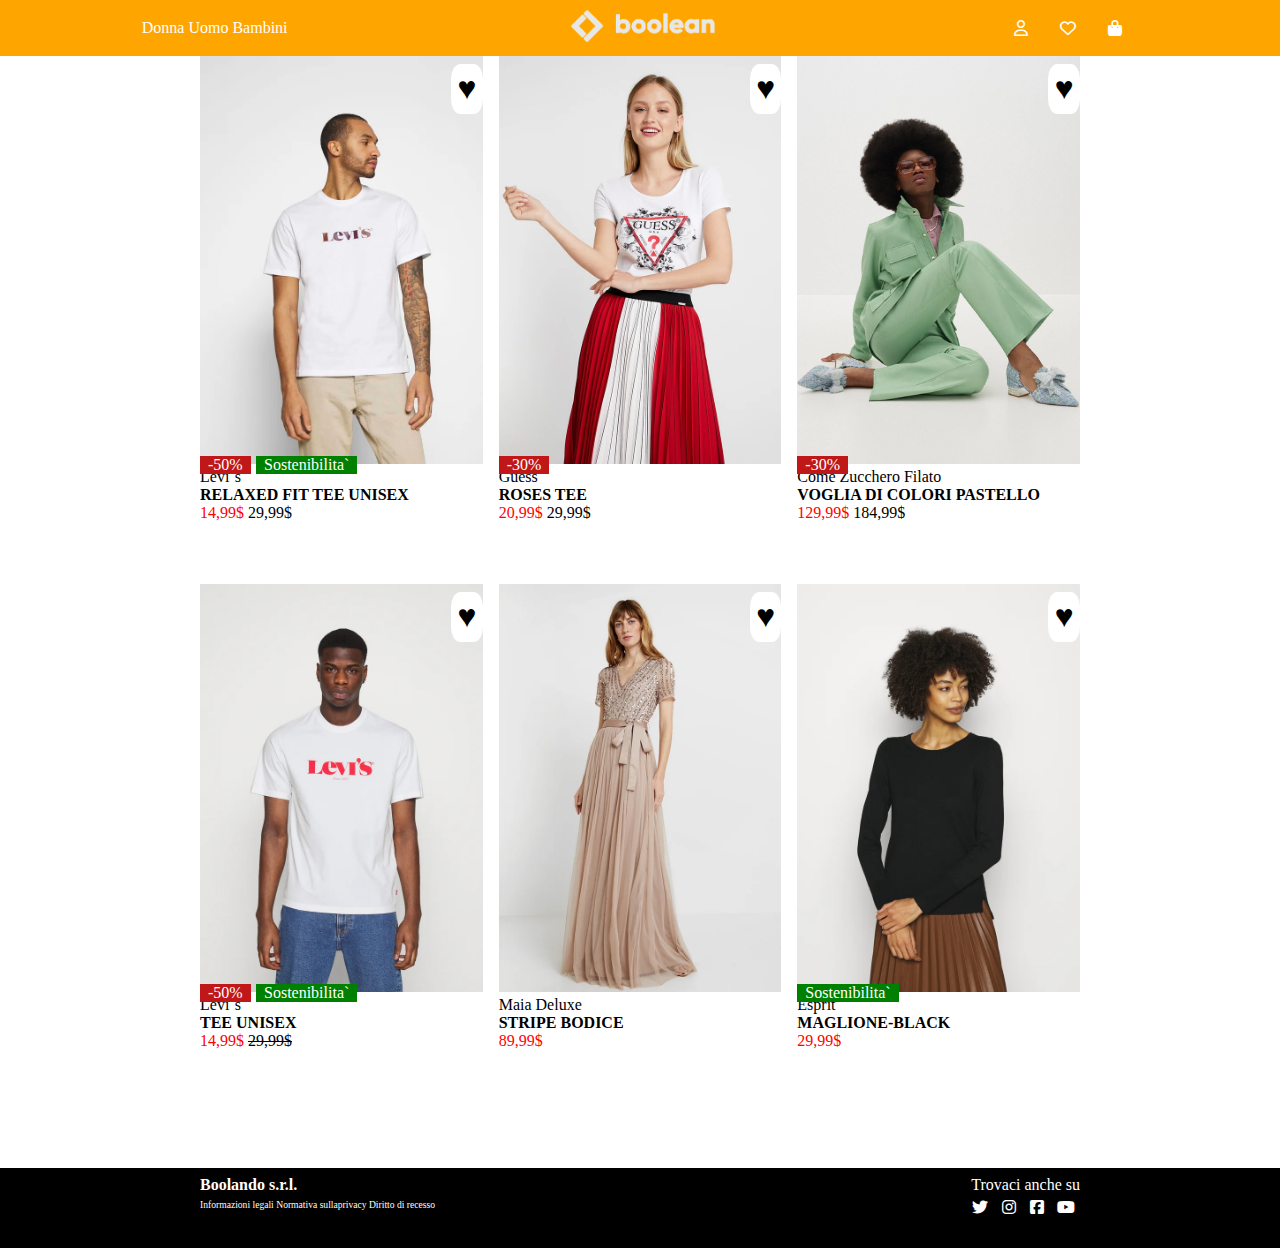
<file: index.htm>
<!DOCTYPE html>
<html lang="en">
<head>
    <link rel="stylesheet" href="https://cdnjs.cloudflare.com/ajax/libs/font-awesome/6.5.1/css/all.min.css">
    <link rel="stylesheet" href="./css/style.css">
    <meta charset="UTF-8">
    <meta name="viewport" content="width=device-width, initial-scale=1.0">
    <title>Boolando</title>
</head>
<body>
    <!-- inizio header -->
    <header>
        <div class="nav-bar container">
            <div class="left-bar"><span>Donna </span><span>  Uomo</span><span>  Bambini</span></div>
            <div class="central-bar"><img src="./img/boolean-logo.png" alt=""></div>
            <div class="right-bar"><i class="fa-regular fa-user"></i><i class="fa-regular fa-heart"></i><i class="fa-solid fa-bag-shopping"></i></div>
        </div>
    </header>
    <!-- fine header -->

    <!-- inizio main -->
    <main class="box">

        <!-- container dei prodotti-->
        <section class="container">

            <!-- first item -->
            <div class="column"> 
                <img class="first-img" src="./img/1.webp" alt="">
                <span class="hearts">&hearts;</span>
                <span class="discount">-50%</span>
                <span class="eco">Sostenibilita`</span>
                <div class="brand">Levi`s</div>
                <div class="product"><strong>RELAXED FIT TEE UNISEX</strong></div>
                <div class="price">
                    <span class="red-price">14,99$</span>
                    <span class="previous-price">29,99$</span>
                </div>
            </div>

            <!-- second item -->
            <div class="column">
                <img class="second-img" src="./img/2.webp" alt="">
                <span class="hearts">&hearts;</span>
                <span class="discount">-30%</span>
                <div class="brand">Guess</div>
                <div class="product"><strong>ROSES TEE</strong></div>
                <div class="price">
                    <span class="red-price">20,99$</span>
                    <span class="previous-price"> 29,99$</span>
                </div>                
            </div>

            <!-- tird item -->
            <div class="column">
                <img class="tird-img" src="./img/3.webp" alt="">
                <span class="hearts">&hearts;</span>
                <span class="discount">-30%</span>
                <div class="brand">Come Zucchero Filato</div>
                <div class="product"><strong>VOGLIA DI COLORI PASTELLO</strong></div>
                <div class="price">
                    <span class="red-price">129,99$</span>
                    <span class="previous-price"> 184,99$</span>
                </div>                
            </div>

            <!-- fourth item -->
            <div class="column"> 
                <img class="fourth-img" src="./img/4.webp" alt="">
                <span class="hearts">&hearts;</span>
                <span class="discount">-50%</span>
                <span class="eco">Sostenibilita`</span>
                <div class="brand">Levi`s</div>
                <div class="product"><strong>TEE UNISEX</strong></div>
                <div class="price">
                    <span class="red-price">14,99$</span>
                    <span class="previous-price"><del>29,99$</del></span>
                </div>    
            </div>

            <!-- fifth item -->
            <div class="column"> 
                <img class="fifth-img" src="./img/5.webp" alt="">
                <span class="hearts">&hearts;</span>
                <div class="brand">Maia Deluxe</div>
                <div class="product"><strong>STRIPE BODICE</strong></div>
                <div class="price">
                    <span class="red-price">89,99$</span>
                </div>
            </div>

            <!-- sixth item -->
            <div class="column"> 
                <img class="sixth-img" src="./img/6.webp" alt="">
                <span class="hearts">&hearts;</span>
                <span class="last-eco">Sostenibilita`</span>
                <div class="brand">Esprit</div>
                <div class="product"><strong>MAGLIONE-BLACK</strong></div>
                <div class="price">
                    <span class="red-price">29,99$</span>
                </div>
            </div>

        </section>

    </main>
    <!-- fine main -->

    <!-- inizio footer -->
    <footer>
        <section class="end-column">
            <div class="footer-bar container">
                <div class="left-footer">
                    <div><strong>Boolando s.r.l.</strong></div>                   
                    <span>Informazioni legali </span>
                    <span>Normativa sullaprivacy </span>
                    <span>Diritto di recesso </span>
                </div>
                <div class="right-footer">
                    <div>Trovaci anche su</div>
                    <div class="icons">
                        <i class="fa-brands fa-twitter"></i>
                        <i class="fa-brands fa-instagram"></i>
                        <i class="fa-brands fa-square-facebook"></i>
                        <i class="fa-brands fa-youtube"></i>
                    </div>
                </div>
                <div></div>
            </div>

        </section>
    </footer>
    <!-- fine footer -->
    
</body>
</html>
</file>
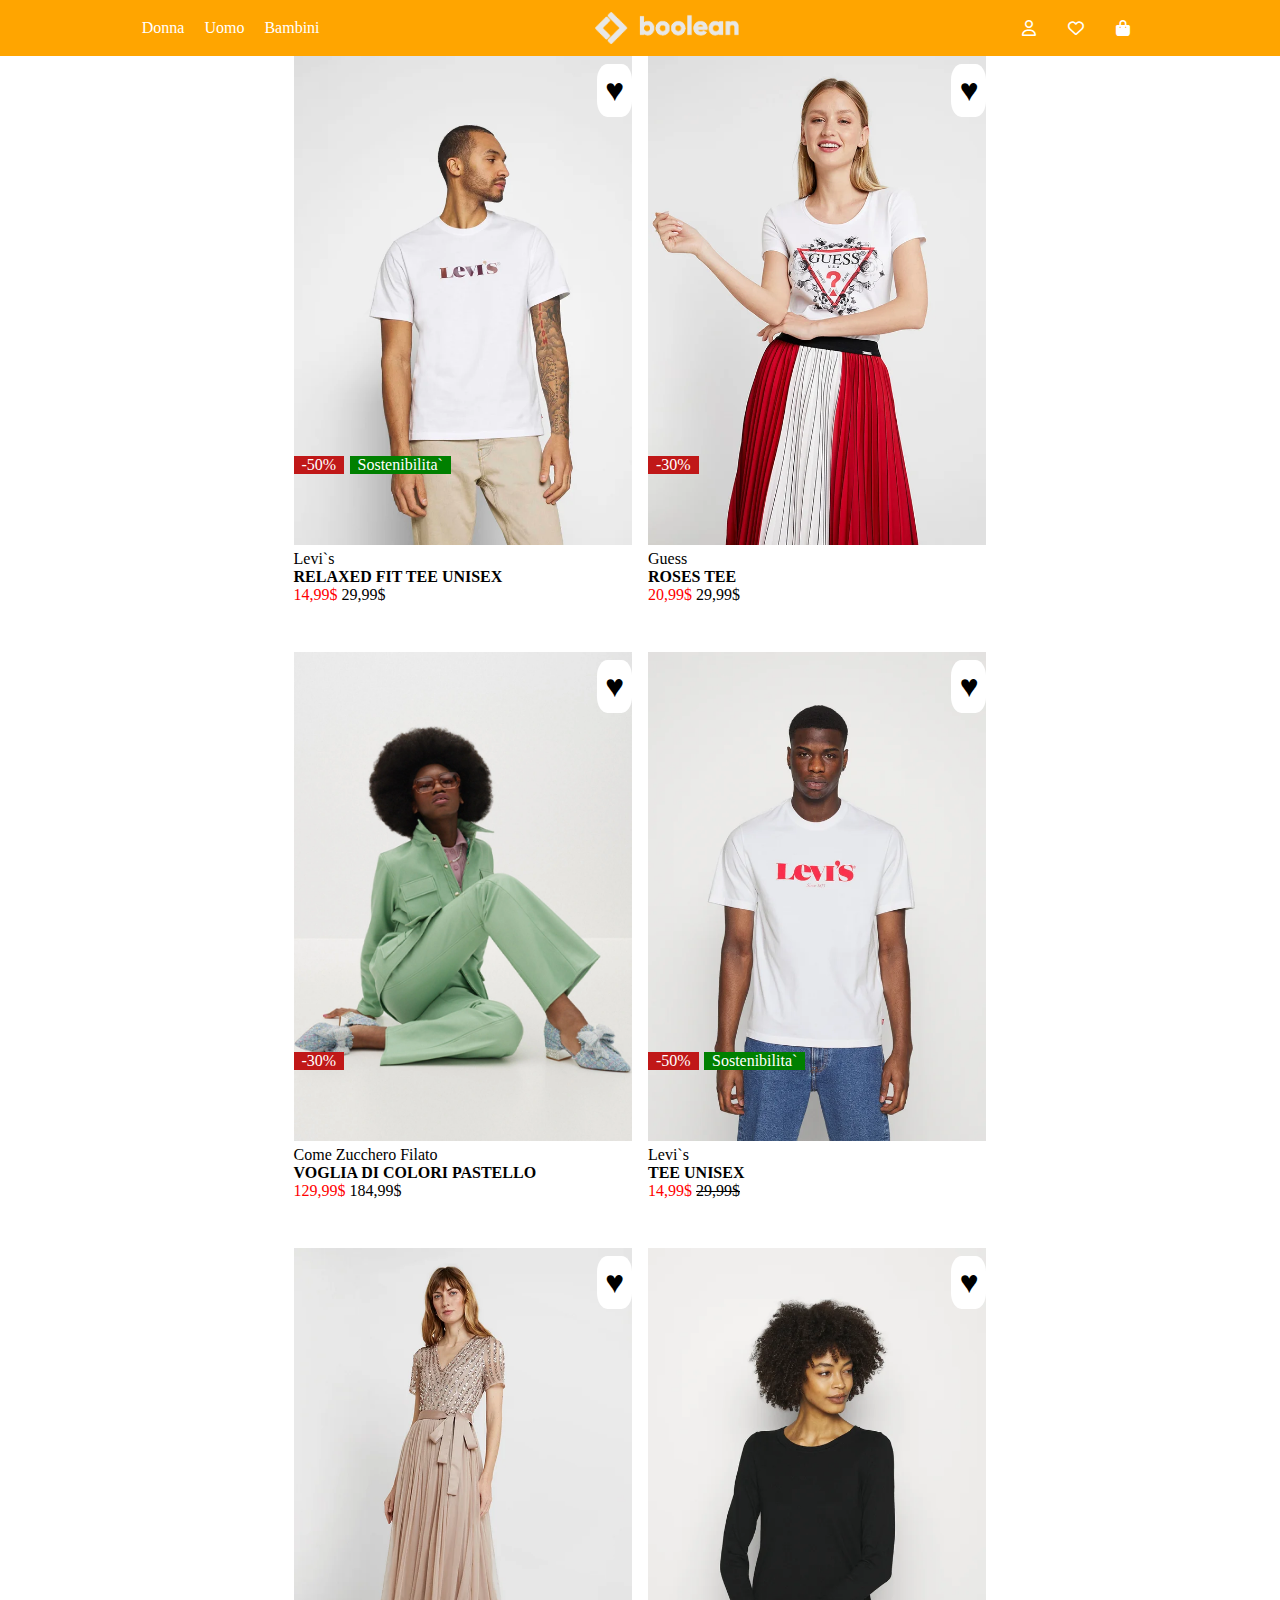
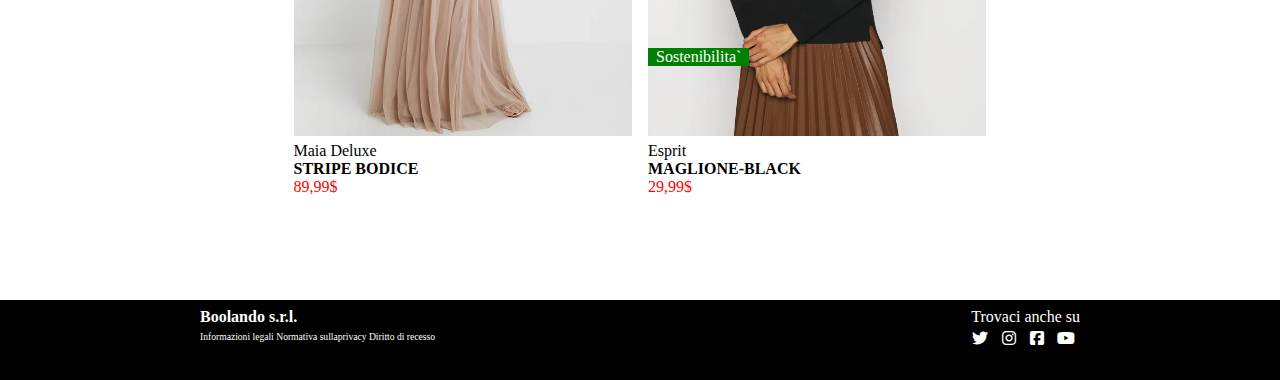
<file: hover.html>
<!DOCTYPE html>
<html lang="en">
<head>
    <link rel="stylesheet" href="https://cdnjs.cloudflare.com/ajax/libs/font-awesome/6.5.1/css/all.min.css">
    <link rel="stylesheet" href="./css/hover.css">
    <meta charset="UTF-8">
    <meta name="viewport" content="width=device-width, initial-scale=1.0">
    <title>Boolando</title>
</head>
<body>
    <!-- inizio header -->
    <header>
        <div class="nav-bar container">
            <div class="left-bar"><span>Donna </span><span>  Uomo</span><span>  Bambini</span></div>
            <div class="central-bar"><img src="./img/boolean-logo.png" alt=""></div>
            <div class="right-bar"><i class="fa-regular fa-user"></i><i class="fa-regular fa-heart"></i><i class="fa-solid fa-bag-shopping"></i></div>
        </div>
    </header>
    <!-- fine header -->

    <!-- inizio main -->
    <main class="box">

        <!-- container dei prodotti-->
        <section class="container">

            <!-- first item -->
            <div class="column"> 
                <img class="first-img" src="./img/1.webp" alt="">
                <img class="hidden" src="./img/1b.webp" alt="">
                <span class="hearts">&hearts;</span>
                <span class="discount">-50%</span>
                <span class="eco">Sostenibilita`</span>
                <div class="text-box">
                    <div class="brand">Levi`s</div>
                    <div class="product"><strong>RELAXED FIT TEE UNISEX</strong></div>
                    <div class="price">
                        <span class="red-price">14,99$</span>
                        <span class="previous-price">29,99$</span>
                    </div>
                </div>

            </div>

            <!-- second item -->
            <div class="column">
                <img class="second-img" src="./img/2.webp" alt="">
                <img class="hidden" src="./img/2b.webp" alt="">
                <span class="hearts">&hearts;</span>
                <span class="discount">-30%</span>
                <div class="text-box">
                    <div class="brand">Guess</div>
                    <div class="product"><strong>ROSES TEE</strong></div>
                    <div class="price">
                        <span class="red-price">20,99$</span>
                        <span class="previous-price"> 29,99$</span>
                    </div>  
                </div>             
            </div>

            <!-- tird item -->
            <div class="column">
                <img class="tird-img" src="./img/3.webp" alt="">
                <img class="hidden" src="./img/3b.webp" alt="">
                <span class="hearts">&hearts;</span>
                <span class="discount">-30%</span>
                <div class="text-box">
                    <div class="brand">Come Zucchero Filato</div>
                    <div class="product"><strong>VOGLIA DI COLORI PASTELLO</strong></div>
                    <div class="price">
                        <span class="red-price">129,99$</span>
                        <span class="previous-price"> 184,99$</span>
                    </div>                     
                </div>              
            </div>

            <!-- fourth item -->
            <div class="column"> 
                <img class="fourth-img" src="./img/4.webp" alt="">
                <img class="hidden" src="./img/4b.webp" alt="">
                <span class="hearts">&hearts;</span>
                <span class="discount">-50%</span>
                <span class="eco">Sostenibilita`</span>
                <div class="text-box">
                    <div class="brand">Levi`s</div>
                    <div class="product"><strong>TEE UNISEX</strong></div>
                    <div class="price">
                        <span class="red-price">14,99$</span>
                        <span class="previous-price"><del>29,99$</del></span>
                    </div> 
                </div>
            </div>

            <!-- fifth item -->
            <div class="column"> 
                <img class="fifth-img" src="./img/5.webp" alt="">
                <img class="hidden" src="./img/5b.webp" alt="">
                <span class="hearts">&hearts;</span>
                <div class="text-box">
                    <div class="brand">Maia Deluxe</div>
                    <div class="product"><strong>STRIPE BODICE</strong></div>
                    <div class="price">
                        <span class="red-price">89,99$</span>
                    </div>                    
                </div>
            </div>

            <!-- sixth item -->
            <div class="column"> 
                <img class="sixth-img" src="./img/6.webp" alt="">
                <img class="hidden" src="./img/6b.webp" alt="">
                <span class="hearts">&hearts;</span>
                <span class="last-eco">Sostenibilita`</span>
                <div class="text-box">
                    <div class="brand">Esprit</div>
                    <div class="product"><strong>MAGLIONE-BLACK</strong></div>
                    <div class="price">
                        <span class="red-price">29,99$</span>
                    </div>                    
                </div>
            </div>

        </section>

    </main>
    <!-- fine main -->

    <!-- inizio footer -->
    <footer>

        <section class="end-column">
            <div class="footer-bar container">
                <div class="left-footer">
                    <div><strong>Boolando s.r.l.</strong></div>                   
                    <span>Informazioni legali </span>
                    <span>Normativa sullaprivacy </span>
                    <span>Diritto di recesso </span>
                </div>
                <div class="right-footer">
                    <div>Trovaci anche su</div>
                    <div class="icons">
                        <i class="fa-brands fa-twitter"></i>
                        <i class="fa-brands fa-instagram"></i>
                        <i class="fa-brands fa-square-facebook"></i>
                        <i class="fa-brands fa-youtube"></i>
                    </div>
                </div>
            </div>
        </section>

    </footer>
    <!-- fine footer -->
    
</body>
</html>
</file>
<file: css/style.css>
*{
    box-sizing: border-box;
    margin: 0;
    padding: 0;
}

.container{
    display: flex;
    flex-flow: row wrap;
}

/* barra di navigazione header */
.nav-bar{
    background-color: orange;
    height: 3.5rem;
    width: 100%;
    align-items: center;
    justify-content: space-around;
    position: fixed;
    top: 0;
    z-index: 999;
}

.left-bar{
    color: white;
    cursor: pointer;
}

.central-bar img{
    height: 2rem;
    width: auto;
    cursor: pointer;
}

.right-bar i{
    color: white;
    padding: 1rem;
    cursor: pointer;
}

/* box size */
.box{
    width: 70%;
    margin: 3.5rem auto;
    min-height: 55rem;
}

/* item */
.column{
    width: calc(100% / 3 - 1rem);
    min-height: 30rem;
    margin:0 0.5rem 3rem 0.5rem;
    position: relative;
    cursor: pointer;
}

.column img{
    width:100%;
    height: fit-content;
    transition:opacity 0.5s ease;    
}

.hearts{
    background-color: white;
    position: absolute;
    top: 0.5rem;
    right: 0;
    font-size: 2rem;
    text-align: center;
    vertical-align: middle;
    padding: 0.4rem;
    border-radius: 30%;
}

.discount{
    background-color: rgb(192, 24, 24);
    color: white;
    padding: 0 0.5rem;
    position: absolute;
    top: 25rem;
    left: 0;
}

.eco{
    background-color: green;
    color: white;
    padding: 0 0.5rem;
    position: absolute;
    top: 25rem;
    left:3.5rem;
}

.red-price{
    color: red;
}

.last-eco{
    background-color: green;
    color: white;
    padding: 0 0.5rem;
    position: absolute;
    top: 25rem;
    left:0;
}



/* footer */
.end-column{
    background-color: black;
    min-height: 5rem;
    width: 100%;
    color: white;
}

.footer-bar{
    width: 70%;
    margin: 0 auto;
    justify-content: space-between;
}

.left-footer{
    padding: 0.5rem 0 0 0.5rem;
    width: 50%;
}

.left-footer span{
    font-size: 0.6rem;
}

.right-footer{
    padding: 0.5rem 0.5rem 0 0;
    width: 50%;
    text-align:end;
}

.right-footer .icons i{
    padding: 0.3rem;
    cursor: pointer;
}

/* hover */
.hearts:hover{
    color: red;
}

.right-bar>i:hover{
    color: green;
}

.left-bar>span:hover{
    color: green;
}
</file>
<file: css/hover.css>
*{
    box-sizing: border-box;
    margin: 0;
    padding: 0;
}

.container{
    display: flex;
    flex-flow: row wrap;
    justify-content: center;
}

/* barra di navigazione header */

.nav-bar{
    background-color: orange;
    height: 3.5rem;
    width: 100%;
    align-items: center;
    justify-content: space-around;
    position: fixed;
    top: 0;
    z-index: 999;
}

.left-bar{
    color: white;
    cursor: pointer;
}
.left-bar>span{
    padding: 0 0.5rem;
}

.central-bar img{
    height: 2rem;
    width: auto;
    cursor: pointer;
    display: block;
}

.right-bar i{
    color: white;
    padding: 1rem;
    cursor: pointer;
}

/* box size */
.box{
    width: 70%;
    margin: 3.5rem auto;
    min-height: 55rem;
}

/* item */
.column{
    width: 338.48px;
    height: 547.85px;
    margin:0 0.5rem 3rem 0.5rem;
    position: relative;
    cursor: pointer;
}

.column>img{
    width:338.48px;
    height: 488.66px;
    transition:opacity 0.5s ease; 
    position: absolute;
    top: 0;
    left: 0;
}

.hearts{
    background-color: white;
    position: absolute;
    top: 0.5rem;
    right: 0;
    font-size: 2rem;
    text-align: center;
    vertical-align: middle;
    padding: 0.5rem;
    border-radius: 30%;
}

.discount{
    background-color: rgb(192, 24, 24);
    color: white;
    padding: 0 0.5rem;
    position: absolute;
    top: 25rem;
    left: 0;
}

.eco{
    background-color: green;
    color: white;
    padding: 0 0.5rem;
    position: absolute;
    top: 25rem;
    left:3.5rem;
}

.text-box{
    position: absolute;
    left: 0;
    bottom: 0;
}

.red-price{
    color: red;
}

.last-eco{
    background-color: green;
    color: white;
    padding: 0 0.5rem;
    position: absolute;
    top: 25rem;
    left:0;
}



/* footer */
.end-column{
    background-color: black;
    min-height: 5rem;
    width: 100%;
    color: white;
}

.footer-bar{
    width: 70%;
    margin: 0 auto;
    justify-content: space-between;
}

.left-footer{
    padding: 0.5rem 0 0 0.5rem;
    width: 50%;
}

.left-footer span{
    font-size: 0.6rem;
}

.right-footer{
    padding: 0.5rem 0.5rem 0 0;
    width: 50%;
    text-align:end;
}

.right-footer .icons i{
    padding: 0.3rem;
    cursor: pointer;
}

/* hover */
.hearts:hover{
    color: red;
}

.right-bar>i:hover{
    color: green;
}

.left-bar>span:hover{
    color: green;
}

.icons>i:hover{
    color: green;
}



.column>img.hidden{
    opacity: 0;
}

.column:hover img{
    opacity: 0;
}

.column:hover img.hidden{
    opacity: 1;
}
</file>
